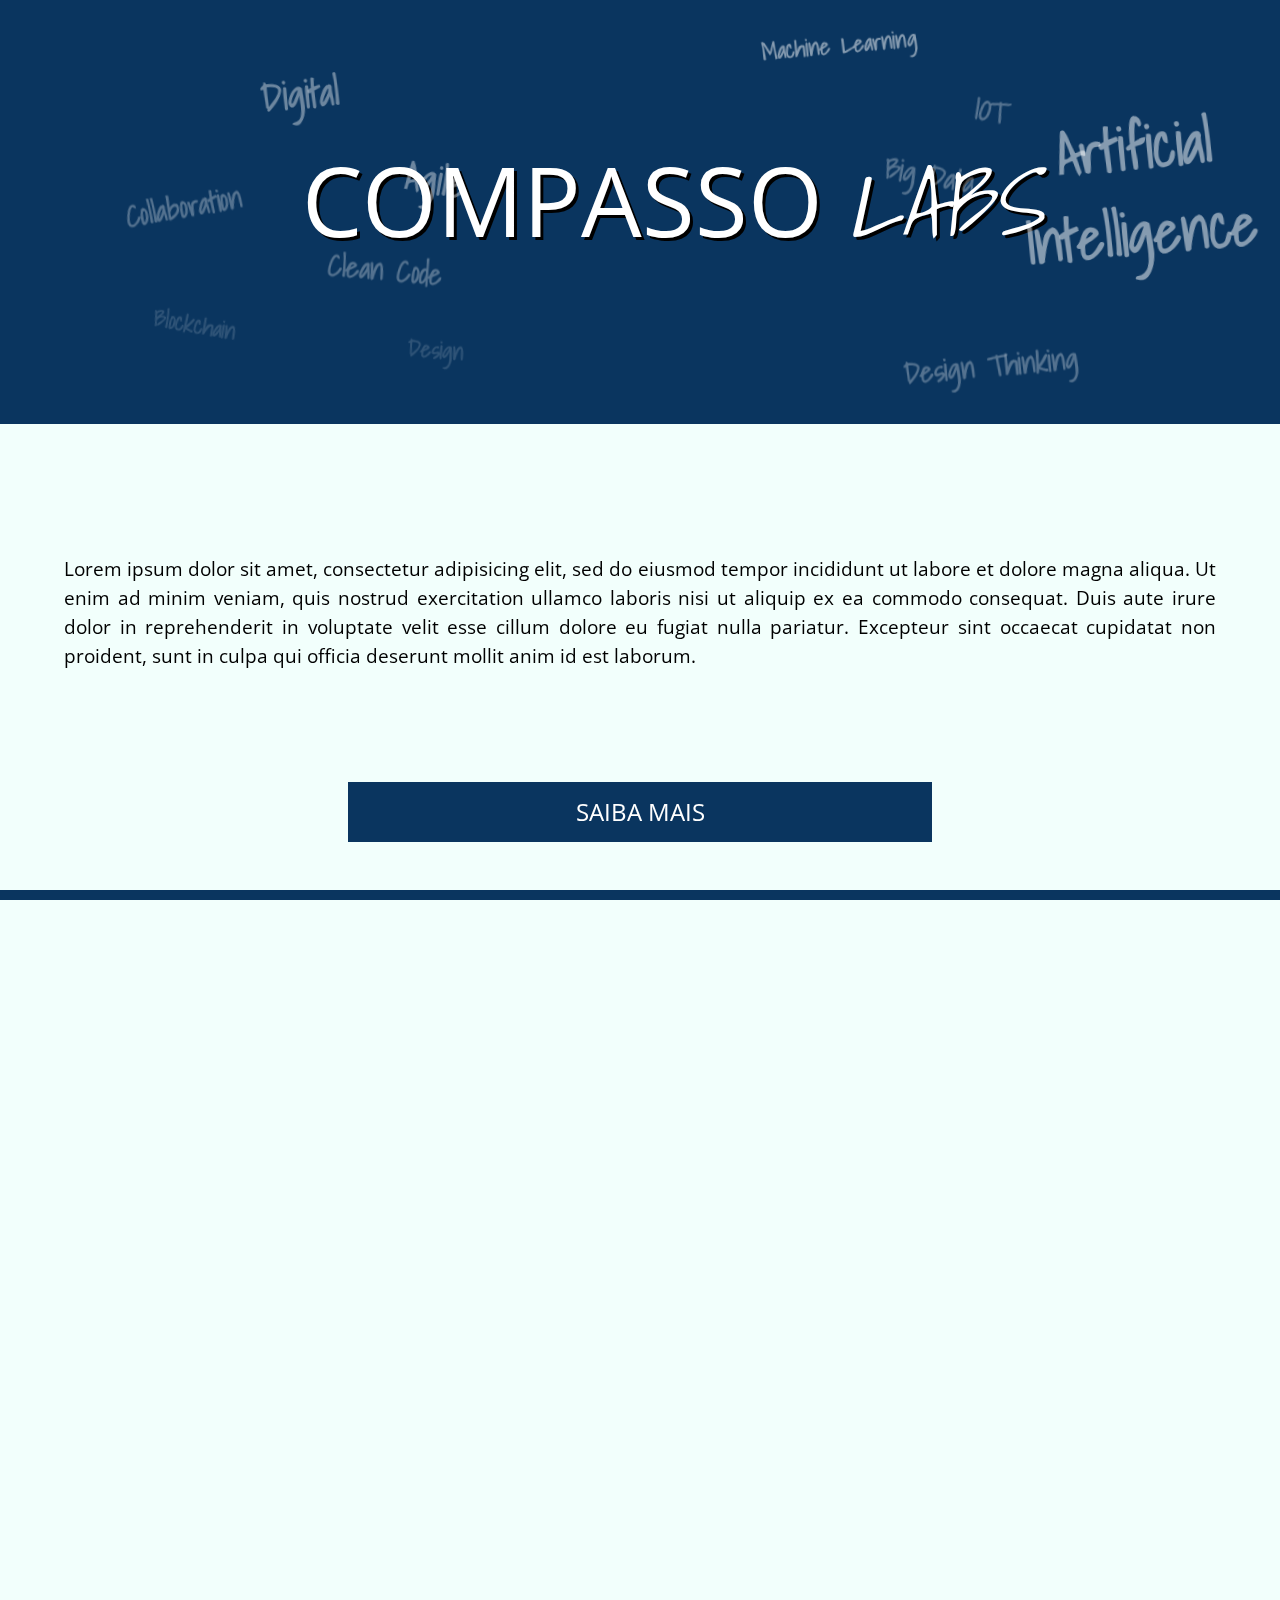
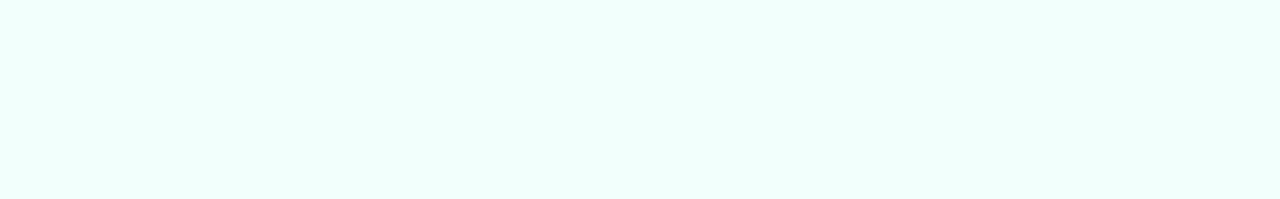
<file: projetos/index.html>
<!DOCTYPE HTML>
<html lang=”pt-br”>
<head>
<meta charset=”UTF-8”>
<title>Compasso Labs</title>
<link rel="shortcut icon" href="img/favicon.jpg">
<link rel="stylesheet" href="css/reset.css">
<link rel="stylesheet" href="css/site.css">
<link rel="stylesheet" href="css/index.css">
<link href="https://fonts.googleapis.com/css?family=Josefin+Slab|Open+Sans|Open+Sans+Condensed:300|Shadows+Into+Light" rel="stylesheet">

</head>
<body>
  <header class="cabecalho">
    <h1>Compasso <span class="labs">Labs</span></h1>
    <ul class="palavras-cabecalhos">
      <li class="palavra-cabecalho artificialIntelligence">Artificial Intelligence</li>
      <li class="palavra-cabecalho blockchain">Blockchain</li>
      <li class="palavra-cabecalho collaboration">Collaboration</li>
      <li class="palavra-cabecalho cleanCode">Clean Code</li>
      <li class="palavra-cabecalho iot">IOT</li>
      <li class="palavra-cabecalho machineLearning">Machine Learning</li>
      <li class="palavra-cabecalho digital">Digital</li>
      <li class="palavra-cabecalho agile">Agile</li>
      <li class="palavra-cabecalho designThinking">Design Thinking</li>
      <li class="palavra-cabecalho design">Design</li>
      <li class="palavra-cabecalho bigData">Big Data</li>
    </ul>
  </header>
  <main>
    <section class="post">
        <p>
          Lorem ipsum dolor sit amet, consectetur adipisicing elit, sed do
          eiusmod tempor incididunt ut labore et dolore magna aliqua.
          Ut enim ad minim veniam, quis nostrud exercitation ullamco laboris
          nisi ut aliquip ex ea commodo consequat. Duis aute irure dolor in
          reprehenderit in voluptate velit esse cillum dolore eu fugiat nulla
          pariatur. Excepteur sint occaecat cupidatat non proident, sunt in
          culpa qui officia deserunt mollit anim id est laborum.
        </p>
        <a class="botao" href="#vertentes">SAIBA MAIS</a>
    </section>

    <section class="vertentes" id="vertentes">

    <section id="vertentes" class="vertentes">

      <h2 class="subtitulo">VERTENTES</h2>
      <ul>
        <li><img src="img/ia.png" alt="IA"></li>
        <li><img src="img/machine-learning.png" alt="Machine Learning"></li>
        <li><img src="img/design-thinking.png" alt="Design Thinking"></li>
      </ul>
      <a class="botao-vertentes" href="inscricao.html">FAÇA PARTE</a>
    </section>
  </main>
  <footer class="rodape">
    <h2>Compasso Tecnologia LTDA</h2>
    <ul>
      <li>
        <a href="#">Contato</a>
      </li>
      <li><a href="#">Sobre</a></li>
      <li><a href="#">Link</a></li>
    </ul>
  </footer>
</body>
</html>
</file>
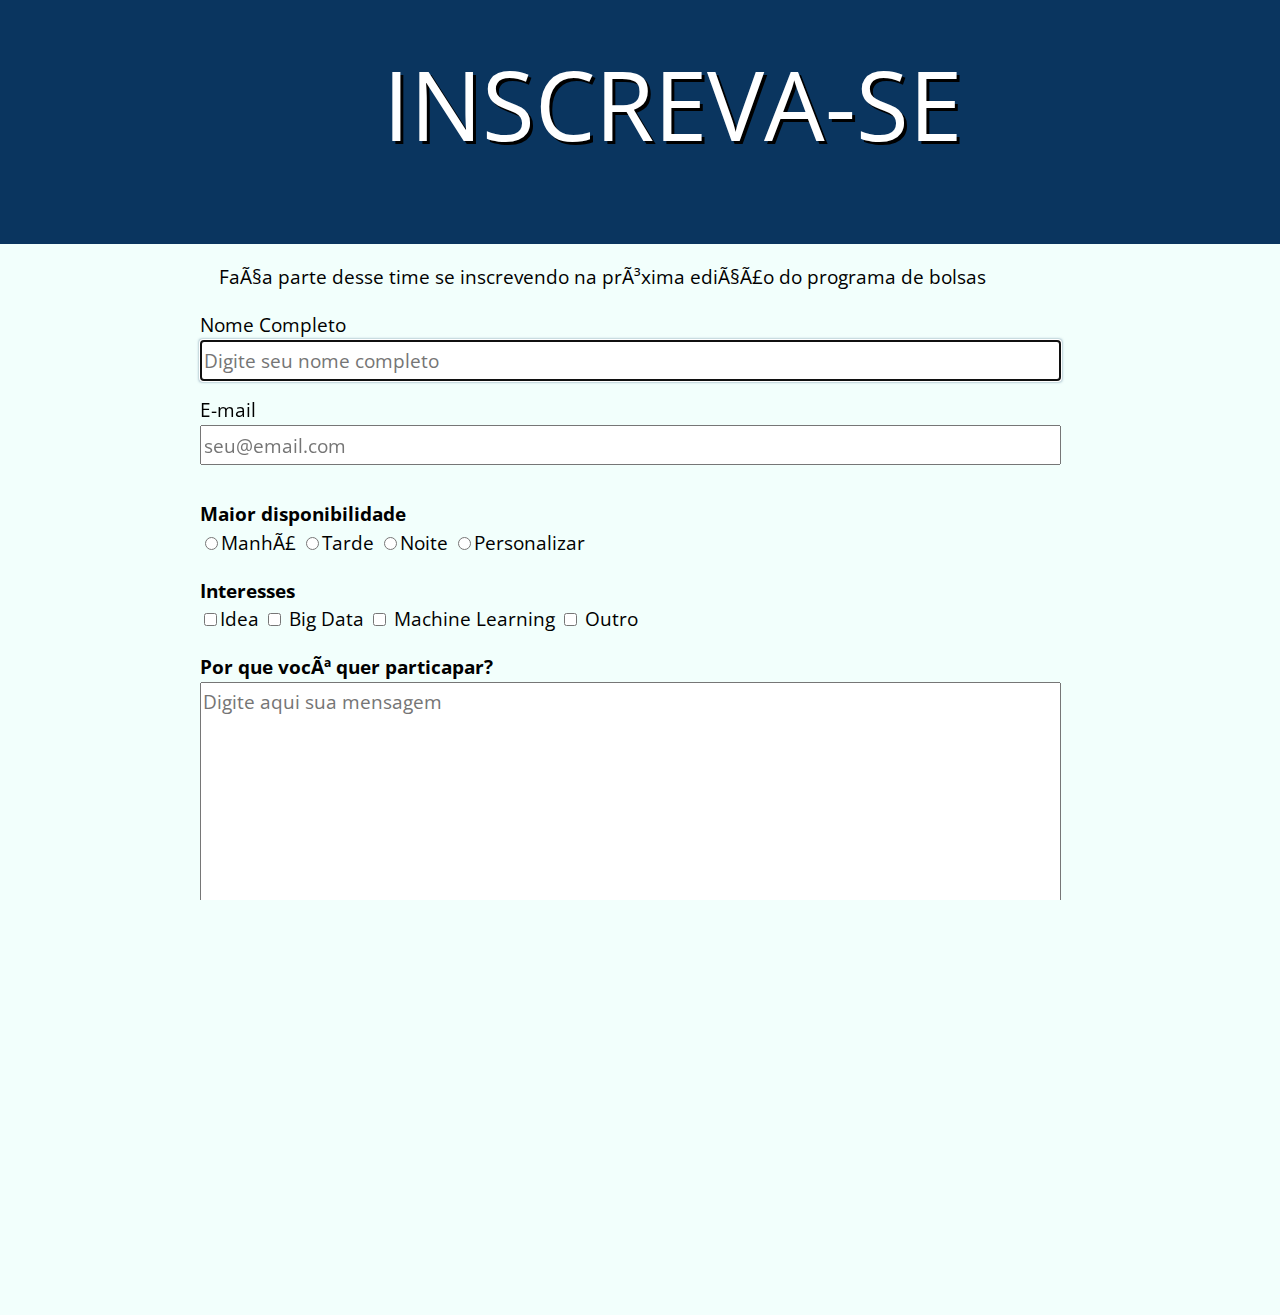
<file: projetos/inscricao.html>
<!DOCTYPE HTML>
<html lang=”pt-br”>
<head>
  <meta charset=”UTF-8”>
  <title>Compasso Labs</title>
  <link rel="shortcut icon" href="img/favicon.jpg">
  <link rel="stylesheet" href="css/reset.css">
  <link rel="stylesheet" href="css/site.css">
  <link rel="stylesheet" href="css/inscricao.css">
  <link href="https://fonts.googleapis.com/css?family=Josefin+Slab|Open+Sans|Open+Sans+Condensed:300|Shadows+Into+Light" rel="stylesheet">
</head>
<body>
  <header class="cabecalho">
    <h1>INSCREVA-SE</h1>
  </header>
  <main>
    <section class="formulario">
      <div class="container">

       <form class="" onsubmit="formulario.geraInscricao(event)" action="" method="post">
         <legend>
           Faça parte desse time se inscrevendo na próxima edição do programa de
           bolsas
         </legend>
         <fieldset>
           <label for="">Nome Completo</label>
           <input id="nome" type="text" name="nome" required autofocus placeholder="Digite seu nome completo">
           <br>
           <label for="">E-mail</label>
           <input id="email" type="email" name="email" required placeholder="seu@email.com">
           <br>
         </fieldset>
         <fieldset>
           <label><strong>Maior disponibilidade </strong></label><br>
           <label>
            <input type="radio" class="disponibilidade1" name="disponibilidade"  value="manha">Manhã
          </label>

          <label>
            <input type="radio" class="disponibilidade2" name="disponibilidade" value="tarde">Tarde  
          </label>

          <label>
            <input type="radio" class="disponibilidade3" name="disponibilidade" value="noite">Noite  
          </label>

          <label>
            <input id="disponibilidade-personalizar" type="radio" class="disponibilidade" name="disponibilidade" value="personalizar">Personalizar
          </label>
          
          
          <input type="text" id="personalizar" name="disponibilidade" hidden>
        </fieldset>
        <fieldset>
         <label><strong>Interesses </strong></label><br>

         <label>
          <input type="checkbox" id="interesse1"  class="interesses" value="ia">Idea  
         </label>
         
         <label>
          <input type="checkbox" id="interesse2"  class="interesses" value="big data"> Big Data  
         </label>
         
         <label>
          <input type="checkbox" id="interesse3"  class="interesses" value="machine leatning"> Machine Learning  
         </label>
         
         <label>
          <input type="checkbox" id="interesse4" class="interesses" value="outro"> Outro  
         </label>
         
         <input type="text" id="interesseOutro" name="interesseOutro" hidden>
       </fieldset>
       <fieldset>
         <label><strong>Por que você quer particapar? </strong></label><br>
         <textarea id="mensagem" name="porque" rows="8" cols="80" placeholder="Digite aqui sua mensagem"></textarea>
       </fieldset>
       <button id="botao-submit" class="botao" type="submit" name="button">ENVIAR MENSAGEM</button>
     </form>
   </div>
   <div id="formulariodps" class="formularioGugu">
    <p id="campo1"></p>
    <a href="inscricao.html" class="link"> fazer outra inscrição </a>
  </div>

</div>
</section>
</main>
<footer class="rodape">
  <h2>Compasso Tecnologia LTDA</h2>
  <ul>
    <li>
      <a href="#">Contato</a>
    </li>
    <li><a href="#">Sobre</a></li>
    <li><a href="#">Link</a></li>
  </ul>
</footer>
<script src="js/lib/jquery-3.3.1.min.js"></script>
<script src="js/valida.js"></script>
<script src="js/models/InscricaoForm.js"></script>
<script src="js/controller/FormularioController.js"></script>
<script type="text/javascript">
  let formulario = new FormularioController();

</script>
</body>
</html>
</file>
<file: projetos/css/site.css>
body {
    font-family: "Open Sans", sans-serif;
    background-color:#F2FFFC;
    font-size: 120%;
    line-height: 1.5;
    display: flex;
    flex-wrap: wrap;
}
.cabecalho {
    text-align: center;
    background-color: #0A355F;
    color: #FFF;
    padding: 2rem;
    width: 100%;

}

h1,
h2,
.subtitulo {
    font-family: "Open Sans Condensed";
    color: white;
    text-shadow: 3px 3px #000;
    font-size: 3em;
    text-align: center;
}

h1 {
    text-transform: uppercase;
    font-size: 5em;
    text-shadow: 3px 3px #000;
    padding-top: 1em;


}



.cabecalho {
      -webkit-transform-style: preserve-3d;
              transform-style: preserve-3d;
      position: relative;
      height: 40%;

}

.vertentes{
  text-align: center;
  background-color:#0A355F;

  width: 100%;
}
.subtitulo-texto {
    font-size: 1.5em;
    clear: both;
}

main a {
    color: #0A355F;
}

main a:hover,
main a:focus,
footer a:focus,
footer a:hover {
    color: white;
}

main p {
    text-align: justify;
    margin: 1em 0;
    padding: 5%;
}


.rodape{
    background-color: #222222;
    padding: 1em;
    clear: both;
    bottom: 0;
    left: 0;
    width: 100%;
    position: relative;
    margin-bottom: 0;

}

.rodape h2{
  text-align: left;
}
.rodape a {
  color: #6CA6CD;
}
.container {
    width: 80ch;
    margin-left: auto;
    margin-right: auto;

}

strong {
    font-weight: bold;
}

em {
    font-style: italic;
}


main {
    padding-bottom: 4em;
    flex-grow: 1;
}
.botao {
    font-size: 1.25em;
    background-color: #0A355F;
    color: #FFF;
    padding: .5em;
    width: 40ch;
    margin: 2em auto;
    display: block;
    text-align: center;
    text-decoration: none;
    transition: .5s;
}
.botao:focus,
.botao:hover {
    background-color: white;
    color:  #0A355F;
    border: 2px solid #0A355F;
    /*box-shadow: 0 0 1em #FA9;*/
}
</file>
<file: projetos/css/index.css>
body {
    display: block;
    -webkit-perspective: 6px;
            perspective: 6px;
    -webkit-perspective-origin: 50% 160px;
            perspective-origin: 50% 160px;
}

main {
    width: 100%;
    padding-bottom: 0;
    float: none;
}
html,body {
    overflow-x: hidden;
    height: 100%;
}
.labs {
  font-family: "Shadows into light";
  font-style: italic;
}
.cabecalho {
    -webkit-transform-style: preserve-3d;
            transform-style: preserve-3d;
    position: relative;
    height: 40%;
}

.botao-vertentes{
  font-size: 1.25em;
  background-color: white;
  color: #0A355F;
  padding: .5em;
  width: 40ch;
  margin: 2em auto;
  display: block;
  text-align: center;
  text-decoration: none;
  transition: .5s;
}
.botao-vertentes:focus,
.botao-vertentes:hover {
    background-color: #0A355F;
    color:  white;
    border: 2px solid white;
}
.palavras-cabecalhos {
    -webkit-transform-style: preserve-3d;
            transform-style: preserve-3d;
    position: absolute;
    bottom: 0;
    right: 0;
    top: 0;
    left: 0;
}
.palavra-cabecalho {
    font-family: "Shadows Into Light", cursive;
    font-weight: bold;
    font-size: 400%;
    color: rgba(255, 255, 255, .5);
    position: absolute;
    -webkit-animation: aparece 2s;
            animation: aparece 2s;
}
.artificialIntelligence {
    top: 40%;
    left: 60%;
    -webkit-transform: translate(-50%, -50%) translateZ(4px) rotate(-5deg) scale(.25);
            transform: translate(-50%, -50%) translateZ(4px) rotate(-5deg) scale(.25);
}
.blockchain {
    top: 70%;
    left: 20%;
    -webkit-transform: translate(-50%, -50%) translateZ(1px) rotate(10deg) scale(.25);
            transform: translate(-50%, -50%) translateZ(1px) rotate(10deg) scale(.25);
    opacity: .3;
}
.collaboration {
    top: 45%;
    left: 25%;
    -webkit-transform: translate(-50%, -50%) translateZ(2px) rotate(-10deg) scale(.25);
            transform: translate(-50%, -50%) translateZ(2px) rotate(-10deg) scale(.25);
    opacity: .6;
}
.cleanCode{
    top: 55%;
    left: 35%;
    -webkit-transform: translate(-50%, -50%) translateZ(2px) rotate(5deg) scale(.25);
            transform: translate(-50%, -50%) translateZ(2px) rotate(5deg) scale(.25);
    opacity: .6;
}
.iot {
    top: 30%;
    left: 65%;
    -webkit-transform: translate(-50%, -50%) translateZ(2px) rotate(10deg) scale(.25);
            transform: translate(-50%, -50%) translateZ(2px) rotate(10deg) scale(.25);
    opacity: .6;
}
.machineLearning {
    top: 15%;
    left: 60%;
    -webkit-transform: translate(-50%, -50%) translateZ(1px) rotate(-5deg) scale(.25);
            transform: translate(-50%, -50%) translateZ(1px) rotate(-5deg) scale(.25);
}
.digital {
    top: 30%;
    left: 35%;
    -webkit-transform: translate(-50%, -50%) translateZ(3px) rotate(-5deg) scale(.25);
            transform: translate(-50%, -50%) translateZ(3px) rotate(-5deg) scale(.25);
    opacity: .8;
}
.agile {
    top: 40%;
    left: 40%;
    -webkit-transform: translate(-50%, -50%) translateZ(3px) rotate(10deg) scale(.25);
            transform: translate(-50%, -50%) translateZ(3px) rotate(10deg) scale(.25);
    opacity: .8;
}
.designThinking {
    top: 70%;
    left: 65%;
    -webkit-transform: translate(-50%, -50%) translateZ(2px) rotate(-5deg) scale(.25);
            transform: translate(-50%, -50%) translateZ(2px) rotate(-5deg) scale(.25);
    opacity: .6;
}
.design {
    top: 75%;
    left: 35%;
    -webkit-transform: translate(-50%, -50%) translateZ(1px) rotate(5deg) scale(.25);
            transform: translate(-50%, -50%) translateZ(1px) rotate(5deg) scale(.25);
    opacity: .3;
}.labs {
  font-family: "Shadows into light";
}

.bigData{
    top: 40%;
    left: 62%;
    -webkit-transform: translate(-50%, -50%) translateZ(2px) rotate(10deg) scale(.25);
            transform: translate(-50%, -50%) translateZ(2px) rotate(10deg) scale(.25);
    opacity: .6;
}
.post{
  padding-top: 1em;
  margin-top: 1.5em;
  background-size: 100% 1px;
  background-repeat: no-repeat;
  background-position: top center;
}


.vertentes {
    background-color: #0A355F;
    background-size: 20px 20px;
    background-attachment: fixed;
    padding: 2em;

}
.vertentes h2 {
    text-transform: uppercase;
    margin-bottom: .5em;

}

.vertentes ul {
    display: -webkit-flex;
    display:         flex;
    margin-right: 5%;
}
.vertentes li {
    -webkit-flex: auto;
            flex: auto;
    border: 4px solid #000;
    width: 10%;
    height: 8%;

}
.vertentes li:first-child {
    order: 2;
    transform: scale(1.2);
}
.vertentes li:nth-child(2) {
    order: 1;
}
.vertentes li:nth-child(3) {
    order: 3;
}
.vertentes img {
    width: 100%;
    display: block;
    height: 100%;
}
.vertentes li:focus,
.vertentes li:hover{
  border: 4px solid white;
  width: 11%;
  height: 9%;
  transform: scale(1.2);
}
@-webkit-keyframes aparece {
    from {
        opacity: 0;
        transform: scale(0.001);
    }
}
@keyframes aparece {
    from {
        opacity: 0;
        transform: scale(0.001);
    }
}
@keyframes flutua {
    from {
        top: -5px;
    }
    to {
        top: 5px;
    }
}
@-webkit-keyframes flutua {
    from {
        top: -5px;
    }
    to {
        top: 5px;
    }
}
</file>
<file: projetos/css/inscricao.css>
body {
    display: block;
    -webkit-perspective: 6px;
            perspective: 6px;
    -webkit-perspective-origin: 50% 160px;
            perspective-origin: 50% 160px;
}

main {
    width: 100%;
    padding-bottom: 0;
    float: none;

}
html,body {
    overflow-x: hidden;
    height: 100%;
}

legend,
label{
    font-family: "Open Sans";
    text-align: justify;

    }
legend{
  padding: 1em;
}

input[type="text"],
input[type="email"],
textarea{
    font-family: inherit;
    font-size: 100%;
    padding: .25em .10em;
    width: 100%;
    box-sizing: border-box;
    margin-bottom: .8em;
}
.formularioGugu {
  display: none;
  }
input:focus,
textarea:focus {
    background-color: #FFF;
    box-shadow: 0 0 3px #0A355F;
}
h1{
  margin-top: -1em;
}
.formulario{
  align-content: center;
  background-attachment: fixed;
}
fieldset{
  padding: 0 1em 1em 0;
}
.cabecalho{
  height: 20%;
}
.borda-vermelha {
    border: 3px solid red;
    box-shadow: 0 0 3px red;
}
.borda-verde{
  border: 3px solid green;
  box-shadow: 0 0 3px green;
}
.disable {
  pointer-events: none;
  background-color: gray;
}
#formulariodps {
    width: 50%;
    height:600px;
    margin-left: 25%;
    padding-left: 1.5em;
}
#formulariodps a{
    margin-left: 5%;
}
#formulariodps a:hover{
  color:grey;
}
</file>
